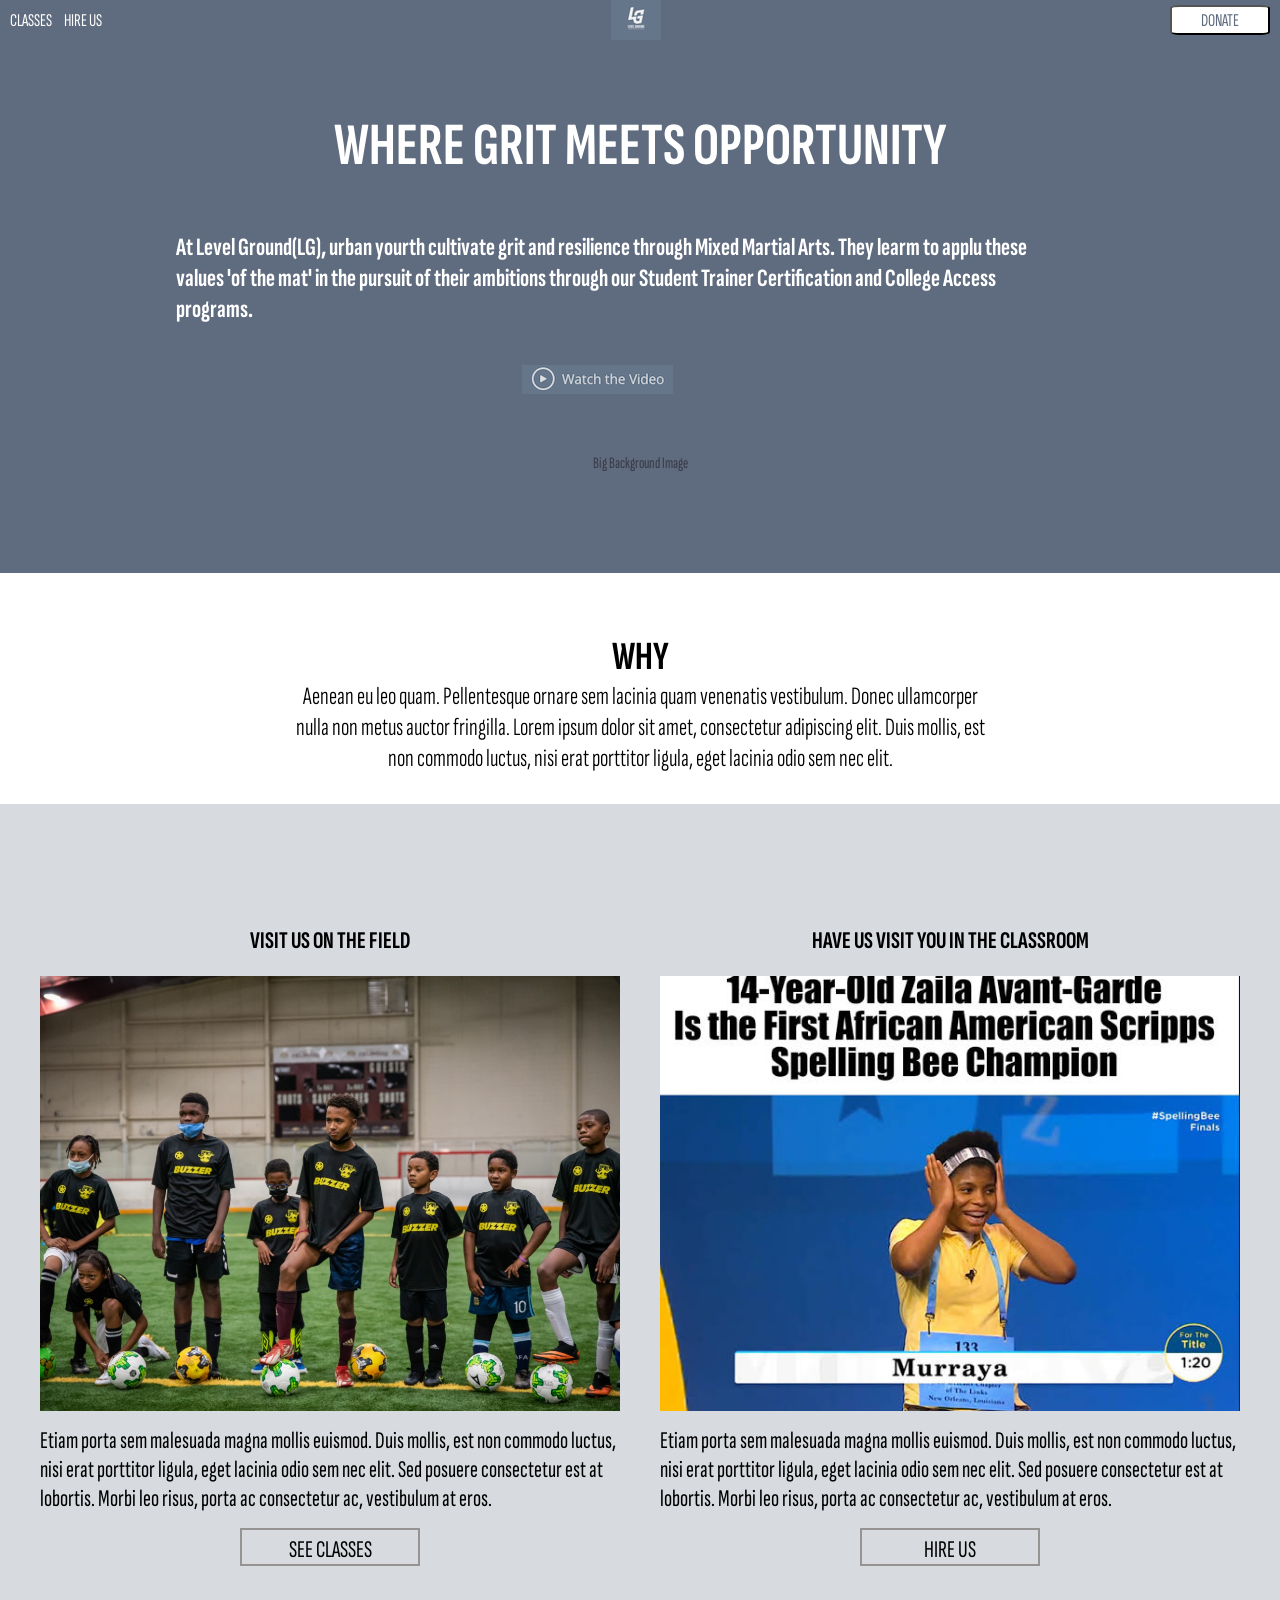
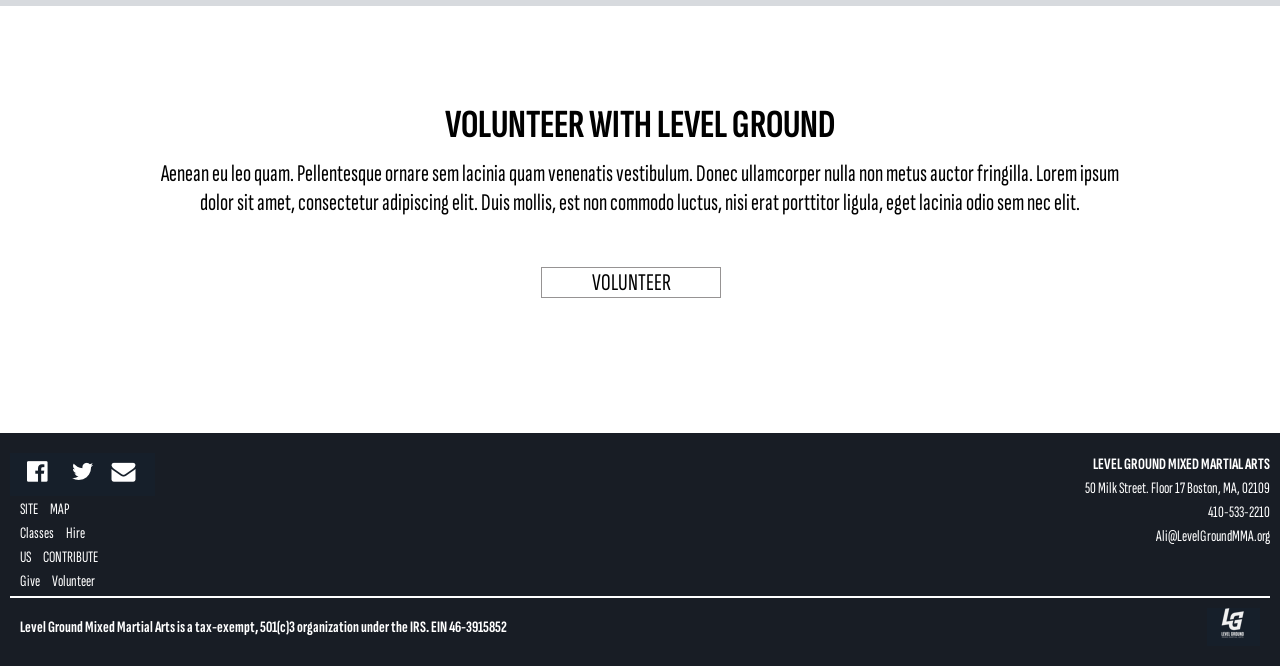
<file: index.html>
<html lang="en">

<head>
    <meta charset="UTF-8">
    <meta name="viewport" content="width=device-width, initial-scale=1.0">
    <title>Where Grit Meets Opportunity: Level-Ground</title>
    <link rel="stylesheet" href="css/levelground.css">
    <linked rel="stylesheet" href="wireframe.css">
        <link rel="preconnect" href="https://fonts.googleapis.com">
        <link rel="preconnect" href="https://fonts.gstatic.com" crossorigin>
        <link
            href="https://fonts.googleapis.com/css2?family=Roboto+Condensed:ital,wght@0,100..900;1,100..900&family=Sofia+Sans+Extra+Condensed:ital,wght@0,1..1000;1,1..1000&display=swap"
            rel="stylesheet">

</head>

<body>
    <header>
        <nav>
            <a href="#">CLASSES</a>
            <a href="#">HIRE US</a>
        </nav>
        <img src="image/lg.png" alt="the logo">
        <button type="submit">DONATE</button>
    </header>

    <main class="mainHead">
        <section>
            <h1>WHERE GRIT MEETS OPPORTUNITY</h1>
            <h4>At Level Ground(LG), urban yourth cultivate grit and resilience through Mixed Martial Arts. They learm
                to applu these values 'of the mat' in the pursuit of their ambitions through our Student Trainer
                Certification and College Access programs.</h4>

            <img src="image/youtube.png" alt="youtube video">

            <span>Big Background Image</span>
        </section>
    </main>

    <section class="secUno">
        <section>
            <h2>WHY</h2>
            <p>Aenean eu leo quam. Pellentesque ornare sem lacinia quam venenatis vestibulum. Donec ullamcorper nulla
                non metus auctor fringilla. Lorem ipsum dolor sit amet, consectetur adipiscing elit. Duis mollis, est
                non commodo luctus, nisi erat porttitor ligula, eget lacinia odio sem nec elit.</p>
        </section>
    </section>

    <section class="secDos">
        <section class="dosDos">
            <section class="blankbox-1"></section>
            <h3>VISIT US ON THE FIELD</h3>
            <img src="image/Grit1.jpg" alt="Grits belongs on the field">
            <p>Etiam porta sem malesuada magna mollis euismod. Duis mollis, est non commodo luctus, nisi erat porttitor
                ligula, eget lacinia odio sem nec elit. Sed posuere consectetur est at lobortis. Morbi leo risus, porta
                ac consectetur ac, vestibulum at eros.</p>
            <ul>
                <li>SEE CLASSES</li>
            </ul>
        </section>

        <section class="dosDos">
            <section class="blankbox-1"></section>
            <h3>HAVE US VISIT YOU IN THE CLASSROOM</h3>
            <img src="image/Spelling B Champ.jpeg" alt="Grit starts in schools">
            <p>
                Etiam porta sem malesuada magna mollis euismod. Duis mollis, est non commodo luctus, nisi erat porttitor
                ligula, eget lacinia odio sem nec elit. Sed posuere consectetur est at lobortis. Morbi leo risus, porta
                ac consectetur ac, vestibulum at eros.</p>
            <ul>
                <li>HIRE US</li>
            </ul>
        </section>
    </section>
    </section>

    <section class="secTres">
        <section class="tresUno">
            <section class="tresDos">
                <h2>VOLUNTEER WITH LEVEL GROUND</h2>
                <p>Aenean eu leo quam. Pellentesque ornare sem lacinia quam venenatis vestibulum. Donec ullamcorper
                    nulla non metus auctor fringilla. Lorem ipsum dolor sit amet, consectetur adipiscing elit. Duis
                    mollis, est non commodo luctus, nisi erat porttitor ligula, eget lacinia odio sem nec elit.</p>
                <ul>
                    <li>VOLUNTEER</li>
                </ul>
            </section>
        </section>
    </section>

    <footer>
        <section class="oneFoot">
            <section class="twoFoot">
                <img src="image/socials.png" alt="social apps">
                <section class="footEater">
                    <span>SITE MAP</span>
                    <span>Classes Hire US</span>
                    <span>CONTRIBUTE</span>
                    <span>Give Volunteer</span>
                </section>
            </section>
            <section class="twoFoot">
                <p>LEVEL GROUND MIXED MARTIAL ARTS</p>
                <address>
                    <a href="">50 Milk Street. Floor 17 Boston, MA, 02109</a>
                    <a href="tel:+16175551234">410-533-2210</a>
                    <a href="mailto:ali@levelground.org">Ali@LevelGroundMMA.org</a>
                </address>
            </section>
        </section>

        <section class="fourFoot">
            <p>Level Ground Mixed Martial Arts is a tax-exempt, 501(c)3 organization under the IRS. EIN 46-3915852</p>
            <img src="image/lg-2.png" alt="logo two">
        </section>
    </footer>


</body>

</html>
</file>
<file: css/levelground.css>
* {
    box-sizing: border-box;
    margin: 0;
    padding: 0;
    font-family: "Sofia Sans Extra Condensed", sans-serif;
}
Clear fix hack .clearfix:after {
    content: ".";
    display: block;
    clear: both;
    visibility: hidden;
    line-height: 0;
    height: 0;
}
header,
footer {
    clear: both;
}
/******************************************
/* HEADER
/*******************************************/
header{
    display: flex; 
    align-items: center;
    justify-content: space-between;
    height: auto; 
    width: 100%;
    background: rgb(95, 107, 126);
}
header a{ 
    font-size: 12px;
    text-decoration: none;
    margin-left: 10px; 
    font-size: 18px;
    color: white; 
}
header button{
     width: 100px; 
     margin-right: 10px; 
     height: 30px; 
     border-radius: 10%;
     font-size: 18px; 
     color: rgb(95, 107, 126);
     background: white;
}
/******************************************
/* MAIN CONTENT
/*******************************************/
main{
    height: auto;  
    padding: 50px ; 
    background: rgb(95, 107, 126); 
}
main section{
    width: 100%; 
    display: block;
}

main h1{
    text-align: center;   
    width: 100%;
    padding: 20px; 
    font-size: 60px;
    color: white; 
}
main h4{
    width: 80%; 
    padding: 30px;
    margin-left: 6rem;
    font-size: 25px;
    color: white; 
}

main img{
    width: 5rems; 
    margin: 10px 40%; 
}
main span{
    text-align: center;
    display: block;  
    font-size: 1rem;
    color: rgb(57, 59, 71); 
    margin: 50px 5px; 
}
/******************************************
/* SECTION 1
/*******************************************/

.secUno{
    height: auto;  
    padding: 30px 50px; 
    text-align: center;
}

.secUno h2{
    font-size: 40px; 
    text-align: center;
    margin-top: 30px 
}

.secUno p{
    font-size: 25px;
    display: block; 
    margin: 0 auto; 
    font-weight: 350;
    width: 60%; 
}
/******************************************
/*SECTION 2
/*******************************************/

.secDos{
     height: auto; 
    display: flex; 
    background: rgb(215, 218, 222);
}
.secDos .dosDos{
    flex: 1; 
    margin: 40px; 
}
.blankbox-1{
    margin: 30px; 
    background: rgb(95, 107, 126);
}
.dosDos h3{
    text-align: center;
    font-size: 24px;
    margin: 0; 
}
.dosDos p{
    margin: 5px;
    font-size: 24px; 
}
.dosDos ul{
    border: 2px solid rgb(150, 147, 147); 
    list-style: none;
    text-align: center;
    font-size: 24px;
    margin: 40px 110px ; 
    width: 180px; 
}
.dosDos li{
    margin-top: 5px;  
}
/******************************************
/* SECTION 3
/*******************************************/

.secTres{
    height: auto;  
    align-items: center;
}
.tresUno{
    /* height: auto;   */
    margin: 15px; 
    padding: 5rem; 
}
.tresDos{ 
    padding: 0 50px; 
}
.tresDos h2{
    font-size: 40px; 
    text-align: center;
    margin: 0; 
}
.tresDos p{
    font-size: 24px; 
    padding: 10px; 
    text-align: center;
}
.tresDos ul{
    list-style: none;
    text-align: center;
    font-size: 24px;
    margin: 40px 40%;
    width: 180px; 
}
.tresDos li{
    border: 1px solid rgb(150, 147, 147); 
    font-size: 24px;
}
/******************************************
/* FOOTER
/*******************************************/

footer{
    height: auto; 
    column-gap: 100px;
    background: rgb(24, 29, 37);
    padding: 10px; 
}
.oneFoot{
    margin-top: 10px; 
    display: flex; 
}
.twoFoot{
    flex: 1; 
     color: white; 
     line-height: 1.5; 
}
.twoFoot a{
    color: white; 
    font-style: normal;
    text-decoration: none;
    display: block;
    text-align: right;
}
.twoFoot p{
    text-align: right;
    font-weight: bold;
}
.footEater{
    display: block; 
    width: 80px; 
    margin: 2px 10px; 
    word-spacing: 10px;
}
.fourFoot{
    border-top: 2px solid white; 
    color: white; 
    padding: 10px; 
    display: flex; 
    align-items: center;
    font-weight: bold;
}
.fourFoot img{
    margin-left: auto;   
}

.secDos {
    display: flex;
    gap: 40px;
    padding: 40px;
}

.secDos .dosDos {
    flex: 1;
    min-width: 0;
    margin: 0;
    display: flex;
    flex-direction: column;
}

/* Reserve equal space for each heading */
.dosDos h3 {
    min-height: 3em;
    display: flex;
    align-items: center;
    justify-content: center;
    text-align: center;
}

/* Give both photos the same width and height */
.dosDos img {
    display: block;
    width: 100%;
    aspect-ratio: 4 / 3;
    object-fit: cover;
}

.dosDos p {
    margin: 15px 0;
}

/* Keep both buttons aligned and centered */
.dosDos ul {
    margin: auto auto 0;
}


/******************************************
/* MEDIA Queries
/*******************************************/

@media screen and (max-width: 1024px) {
    header, main, .secUno, .secDos, .secTres, footer{
        background: rgb(173, 225, 173);
    }
     header, main, .secUno, .secDos, .secTres, .mainHead, footer{
        color: black; 
     }
}

@media screen and (max-width: 768px) {
    
   header, main, .secUno, .secDos, .secTres, footer{
        background: lightblue;
    }
    header, main, .secUno, .secDos, .secTres, footer{
        color: navy; 
    }
     .secDos {
        flex-direction: column;
        padding: 25px;
    }
}

@media screen and (max-width: 600px) {
     .box {
        width: 100%;
    }
    header, main, .secUno, .secDos, .secTres, footer{
        background: pink;
    }
    header, main, .secUno, .secDos, .secTres, footer{
        color: white; 
    }
}
</file>
